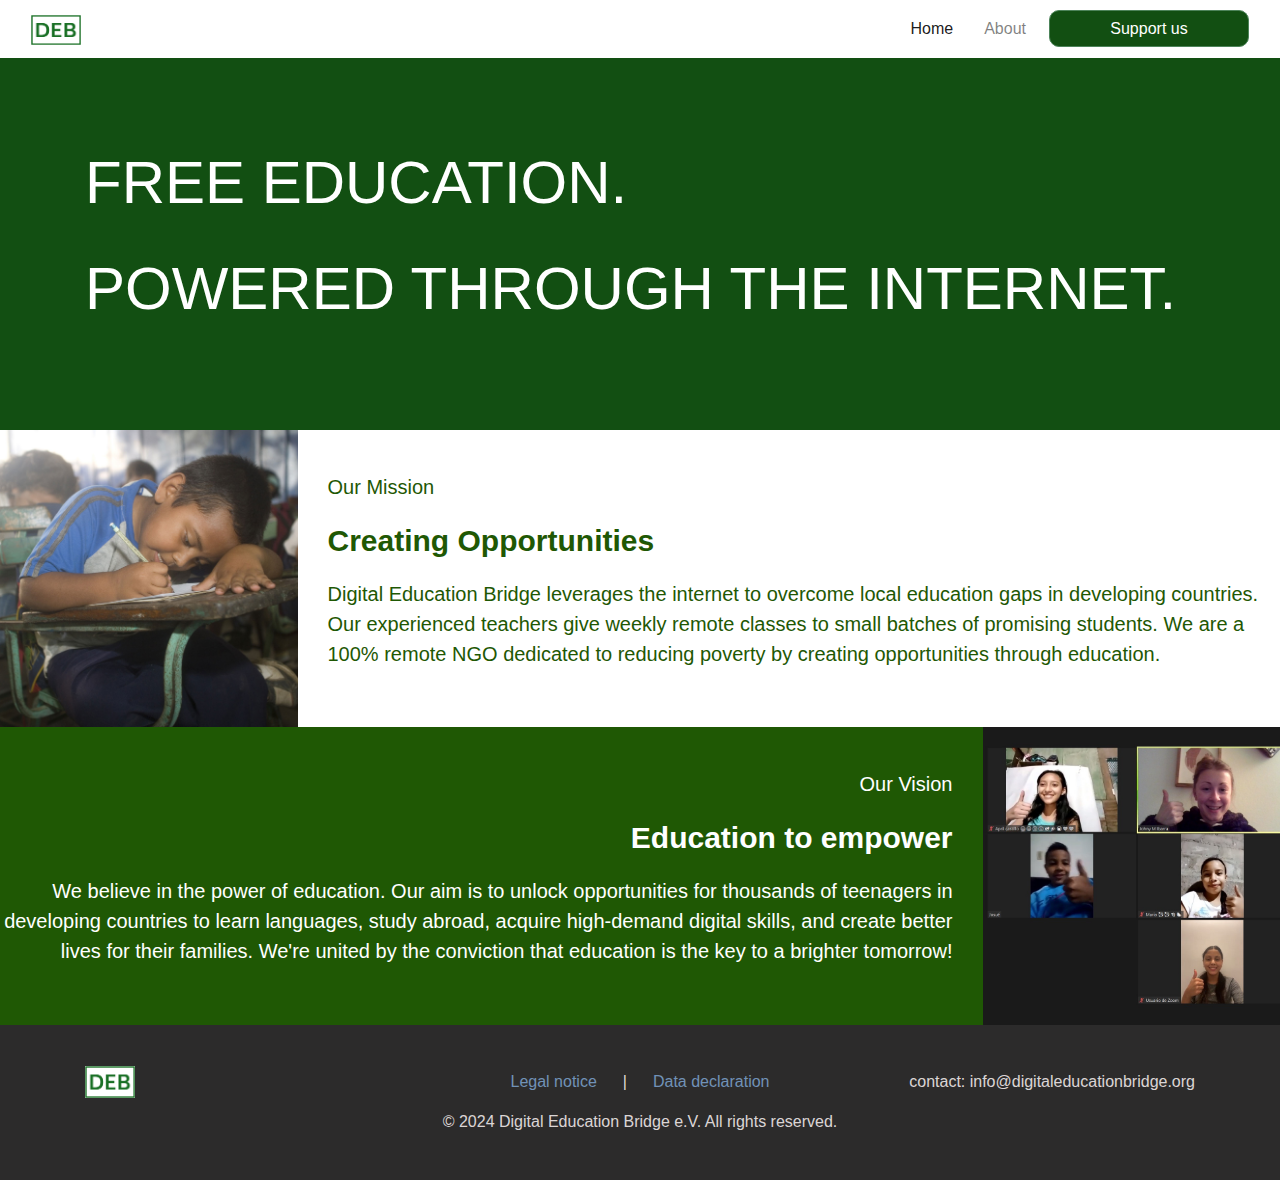
<file: index.html>
<!DOCTYPE html>
<html lang="en">
<head>
  <meta charset="utf-8">
    <title>DEB e.V.</title>
    <meta name="viewport" content="width=device-width, initial-scale=1, shrink-to-fit=no">
  <link rel="stylesheet" href="../stylesheets/index.css">
  <link rel="stylesheet" href="../stylesheets/style.css">
  <link rel="stylesheet" href="../stylesheets/navbar.css">
  <link rel="stylesheet" href="../stylesheets/footer.css">
  <link rel="stylesheet" href="../stylesheets/banner.css">
  <link rel="stylesheet" href="https://cdn.jsdelivr.net/npm/bootstrap@4.3.1/dist/css/bootstrap.min.css" integrity="sha384-ggOyR0iXCbMQv3Xipma34MD+dH/1fQ784/j6cY/iJTQUOhcWr7x9JvoRxT2MZw1T" crossorigin="anonymous"></head>
<body>

  <!-- NAVBAR -->

  <nav class="navbar navbar-expand-sm navbar-light navbar-deb">
    <div class="container-fluid">
      <a href="index.html" class="navbar-brand">
        <img src="../images/DEB-preliminary-logo.png" alt="deb-logo">
      </a>
      <button class="navbar-toggler" type="button" data-bs-toggle="collapse" data-bs-target="#navbarSupportedContent" aria-controls="navbarSupportedContent" aria-expanded="false" aria-label="Toggle navigation">
        <span class="navbar-toggler-icon"></span>
      </button>

      <div class="collapse navbar-collapse" id="navbarSupportedContent">
        <ul class="navbar-nav me-auto">
          <li class="nav-item active">
            <a href="index.html" class="nav-link">Home</a>
          </li>
          <li class="nav-item">
            <a href="about.html" class="nav-link">About</a>
          </li>
          <li class="nav-item">
            <a href="signup.html" class="btn btn-green">Support us</a>
          </li>
        </ul>
      </div>
    </div>
  </nav>


  <!-- CONTENT -->

  <div class="banner-home">
    <div class="container">
      <div class="deb-slogan">
        <p>FREE EDUCATION.</p>
        <p>POWERED THROUGH THE INTERNET.</p>
      </div>
    </div>
  </div>

  <div class="navbox-mission">

    <div class="row">

      <div class="debmission-text col-3">
        <div class="imgnav">
          <img src="../images/nicaraguachildstudying.jpg" alt="Child studying" class="img-fluid">
        </div>
      </div>

      <div class="mission-text col-9">
        <p class="mission-title">Our Mission</p>
        <p class="opp-text"><strong>Creating Opportunities</strong></p>
        <p class="deb-text">Digital Education Bridge leverages the internet to overcome local education gaps in developing countries. Our experienced teachers give weekly remote classes to small batches of promising students. We are a 100% remote NGO dedicated to reducing poverty by creating opportunities through education.</p>
      </div>

    </div>

    <div class="row visionrow">

      <div class="debvision-text col-9">
        <p class="vision-title">Our Vision</p>
        <p class="ed-text"><strong>Education to empower</strong></p>
        <p class="bio-text">We believe in the power of education. Our aim is to unlock opportunities for thousands of teenagers in developing countries to learn languages, study abroad, acquire high-demand digital skills, and create better lives for their families. We're united by the conviction that education is the key to a brighter tomorrow!</p>
      </div>

      <div class="zoomcall col-3">
        <div class="imgzoom">
          <img src="../images/proyectoingles.jpg" alt="zoom meeting" class="img-fluid">
        </div>
      </div>

    </div>
  </div>

  <!-- FOOTER -->

  <footer class="footer" id="footer">
    <div class="container">
      <div class="row align-items-center">
        <div class="col text-left">
          <a href="#">
            <img src="../images/DEB-preliminary-logo.png" alt="DEB Logo" style="width: 50px; height: auto;">
          </a>
        </div>

        <div class="col text-center">
          <div class="footer-links">
            <a href="legalnotice.html" class="nav-link">Legal notice</a>
            <span class="separator"> | </span>
            <a href="dataprotection.html" class="nav-link">Data declaration</a>
          </div>
        </div>


        <div class="col text-right">
          <p>contact: info@digitaleducationbridge.org</p>
        </div>
      </div>

      <div class="row">
        <div class="col-lg-12 text-center copyright-text">
          <p>© 2024 Digital Education Bridge e.V. All rights reserved.</p>
        </div>
      </div>
    </div>
  </footer>

</body>
</html>
</file>
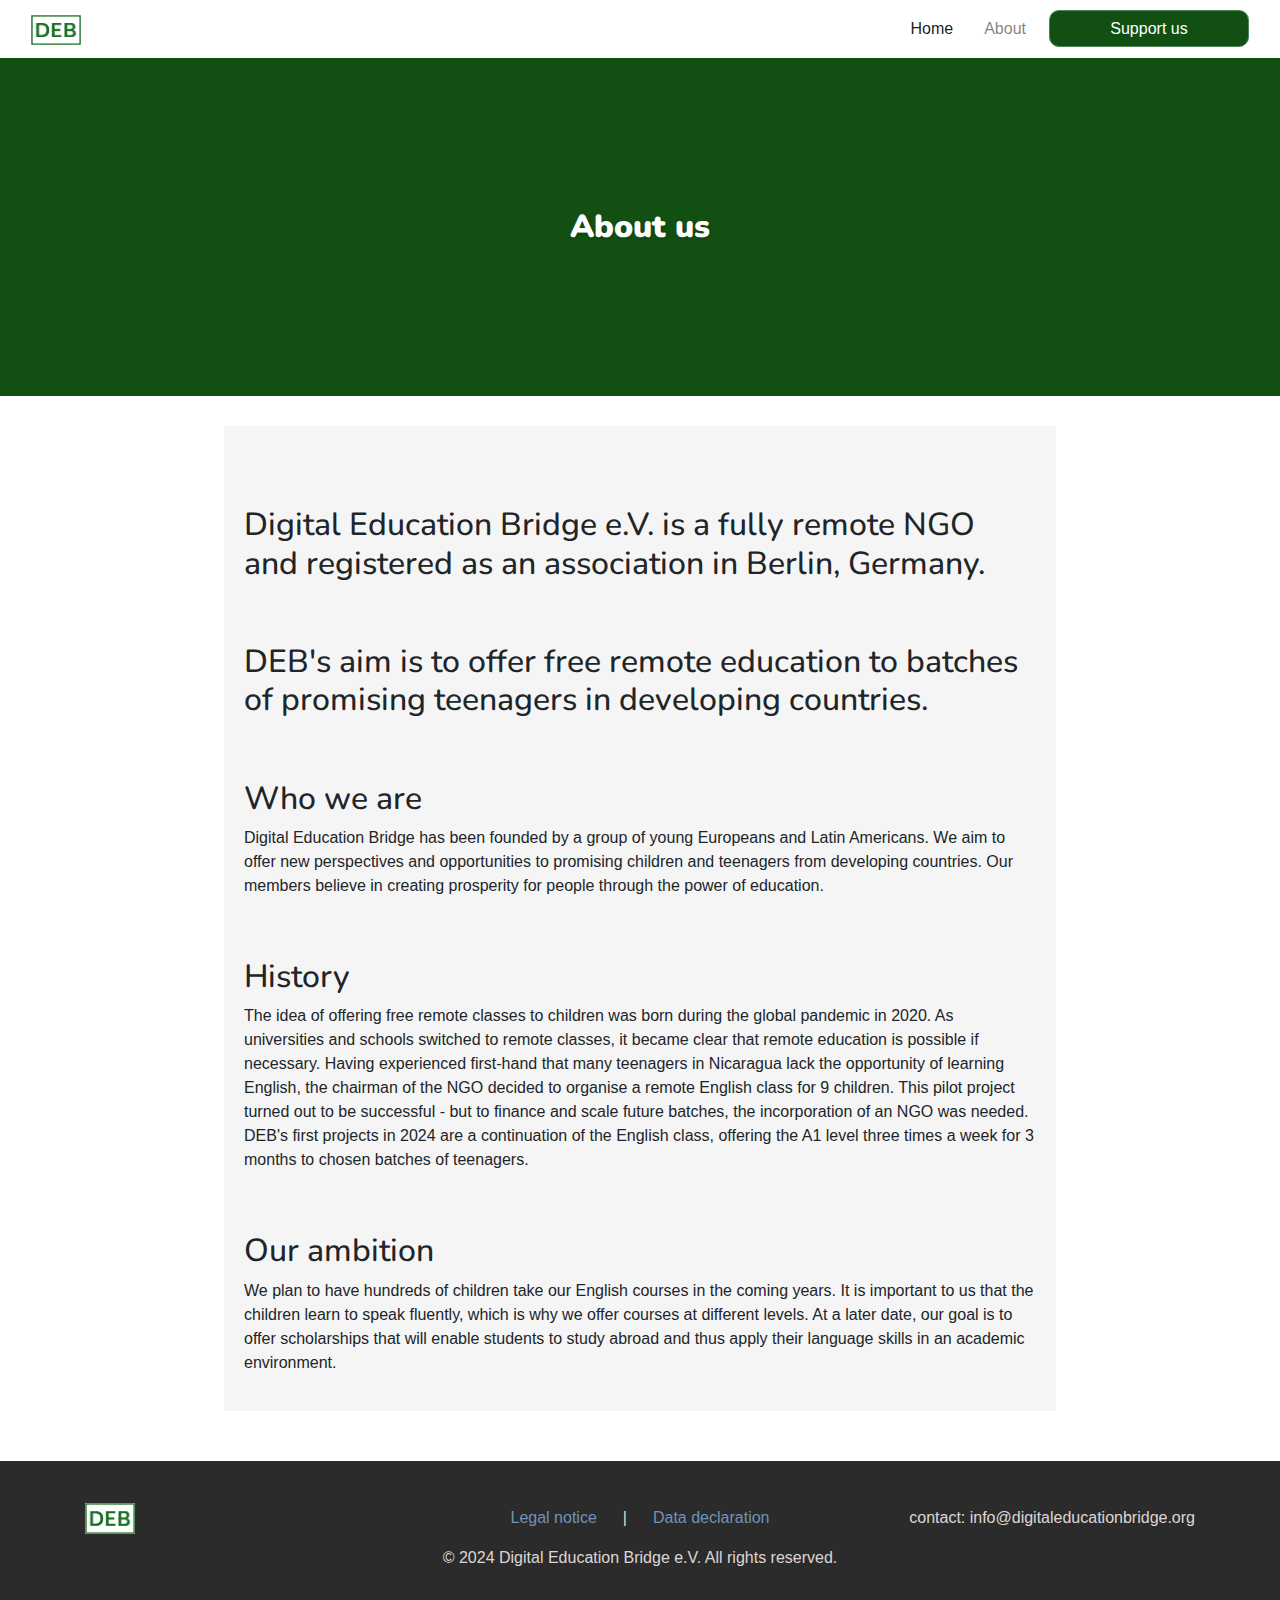
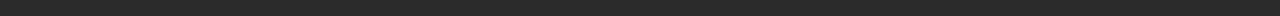
<file: about.html>
<!DOCTYPE html>
<html lang="en">
<head>
  <meta charset="utf-8">
    <title>DEB e.V.</title>
    <meta name="viewport" content="width=device-width, initial-scale=1, shrink-to-fit=no">
  <link rel="stylesheet" href="../stylesheets/about.css">
  <link rel="stylesheet" href="../stylesheets/style.css">
  <link rel="stylesheet" href="../stylesheets/navbar.css">
  <link rel="stylesheet" href="../stylesheets/footer.css">
  <link rel="stylesheet" href="../stylesheets/banner.css">
  <link rel="stylesheet" href="https://cdn.jsdelivr.net/npm/bootstrap@4.3.1/dist/css/bootstrap.min.css" integrity="sha384-ggOyR0iXCbMQv3Xipma34MD+dH/1fQ784/j6cY/iJTQUOhcWr7x9JvoRxT2MZw1T" crossorigin="anonymous"></head>
</head>
<body>

  <!-- NAVBAR -->
  <nav class="navbar navbar-expand-sm navbar-light navbar-deb">
    <div class="container-fluid">
      <a href="index.html" class="navbar-brand">
        <img src="../images/DEB-preliminary-logo.png" alt="deb-logo">
      </a>
      <button class="navbar-toggler" type="button" data-bs-toggle="collapse" data-bs-target="#navbarSupportedContent" aria-controls="navbarSupportedContent" aria-expanded="false" aria-label="Toggle navigation">
        <span class="navbar-toggler-icon"></span>
      </button>

      <div class="collapse navbar-collapse" id="navbarSupportedContent">
        <ul class="navbar-nav me-auto">
          <li class="nav-item active">
            <a href="index.html" class="nav-link">Home</a>
          </li>
          <li class="nav-item">
            <a href="about.html" class="nav-link">About</a>
          </li>
          <li class="nav-item">
            <a href="signup.html" class="btn btn-green">Support us</a>
          </li>
        </ul>
      </div>
    </div>
  </nav>

  <!-- CONTENT -->

  <div class="banner" background-color="green">
    <div class="container">
      <h1><strong>About us</strong></h1>
    </div>
  </div>

  <div class="text-container-allpages">
    <div class="text-container">
      <div>
        <div class="title-about">
          <h2>
            Digital Education Bridge e.V. is a fully remote NGO and registered as an association in Berlin, Germany.
          </h2>
        </div>
        <div class="title-about">
          <h2>
            DEB's aim is to offer free remote education to batches of promising teenagers in developing countries.
          </h2>
        </div>
        <h2 class="title-about">
        Who we are
        </h2>
        <p>
        Digital Education Bridge has been founded by a group of young Europeans and Latin Americans. We aim to offer new perspectives and opportunities to promising children and teenagers from developing countries. Our members believe in creating prosperity for people through the power of education.
        </p>

        <h2 class="title-about">
        History
        </h2>
        <p>
        The idea of offering free remote classes to children was born during the global pandemic in 2020. As universities and schools switched to remote classes, it became clear that remote education is possible if necessary.

        Having experienced first-hand that many teenagers in Nicaragua lack the opportunity of learning English, the chairman of the NGO decided to organise a remote English class for 9 children. This pilot project turned out to be successful - but to finance and scale future batches, the incorporation of an NGO was needed.

        DEB's first projects in 2024 are a continuation of the English class, offering the A1 level three times a week for 3 months to chosen batches of teenagers.
        </p>

        <h2 class="title-about">
        Our ambition
        </h2>
        <p>
        We plan to have hundreds of children take our English courses in the coming years. It is important to us that the children learn to speak fluently, which is why we offer courses at different levels. At a later date, our goal is to offer scholarships that will enable students to study abroad and thus apply their language skills in an academic environment.
        </p>

      </div>
    </div>
  </div>

  <!-- FOOTER -->
  <footer class="footer" id="footer">
    <div class="container">
      <div class="row align-items-center">
        <div class="col text-left">
          <a href="#">
            <img src="../images/DEB-preliminary-logo.png" alt="DEB Logo" style="width: 50px; height: auto;">
          </a>
        </div>

        <div class="col text-center">
          <div class="footer-links">
            <a href="legalnotice.html" class="nav-link">Legal notice</a>
            <span class="separator"> | </span>
            <a href="dataprotection.html" class="nav-link">Data declaration</a>
          </div>
        </div>


        <div class="col text-right">
          <p>contact: info@digitaleducationbridge.org</p>
        </div>
      </div>

      <div class="row">
        <div class="col-lg-12 text-center copyright-text">
          <p>© 2024 Digital Education Bridge e.V. All rights reserved.</p>
        </div>
      </div>
    </div>
  </footer>

</body>
</html>
</file>
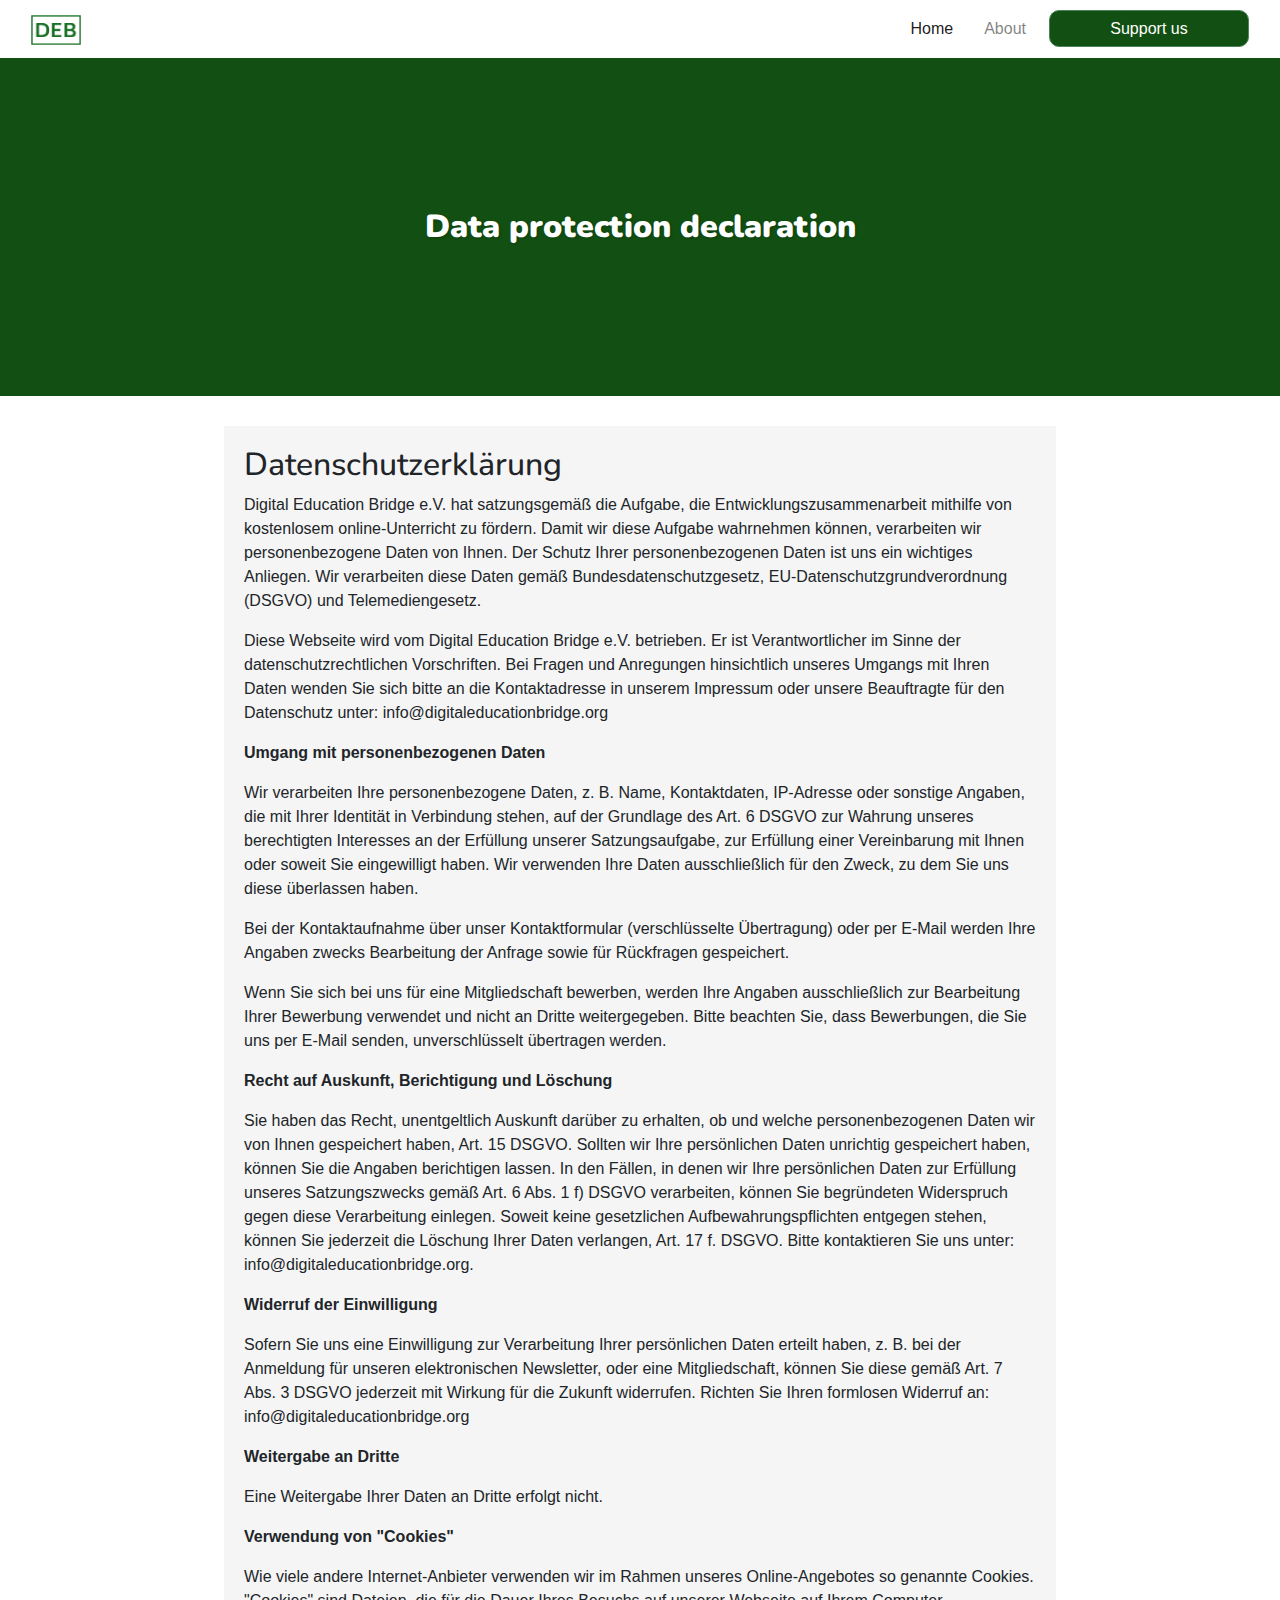
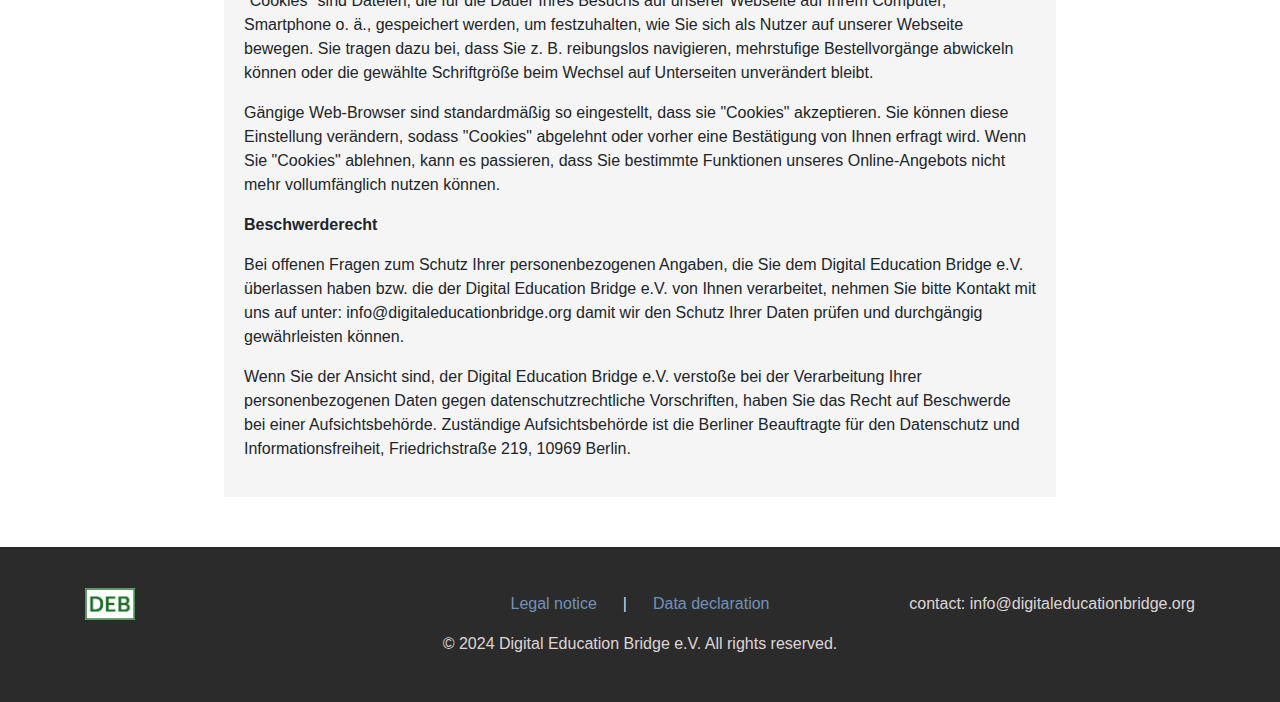
<file: dataprotection.html>
<!DOCTYPE html>
<html lang="en">
<head>
  <meta charset="utf-8">
    <title>DEB e.V.</title>
    <meta name="viewport" content="width=device-width, initial-scale=1, shrink-to-fit=no">
  <link rel="stylesheet" href="../stylesheets/dataprotection.css">
  <link rel="stylesheet" href="../stylesheets/style.css">
  <link rel="stylesheet" href="../stylesheets/navbar.css">
  <link rel="stylesheet" href="../stylesheets/footer.css">
  <link rel="stylesheet" href="../stylesheets/banner.css">
  <link rel="stylesheet" href="https://cdn.jsdelivr.net/npm/bootstrap@4.3.1/dist/css/bootstrap.min.css" integrity="sha384-ggOyR0iXCbMQv3Xipma34MD+dH/1fQ784/j6cY/iJTQUOhcWr7x9JvoRxT2MZw1T" crossorigin="anonymous"></head>
</head>
<body>

  <!-- NAVBAR -->
  <nav class="navbar navbar-expand-sm navbar-light navbar-deb">
    <div class="container-fluid">
      <a href="index.html" class="navbar-brand">
        <img src="../images/DEB-preliminary-logo.png" alt="deb-logo">
      </a>
      <button class="navbar-toggler" type="button" data-bs-toggle="collapse" data-bs-target="#navbarSupportedContent" aria-controls="navbarSupportedContent" aria-expanded="false" aria-label="Toggle navigation">
        <span class="navbar-toggler-icon"></span>
      </button>

      <div class="collapse navbar-collapse" id="navbarSupportedContent">
        <ul class="navbar-nav me-auto">
          <li class="nav-item active">
            <a href="index.html" class="nav-link">Home</a>
          </li>
          <li class="nav-item">
            <a href="about.html" class="nav-link">About</a>
          </li>
          <li class="nav-item">
            <a href="signup.html" class="btn btn-green">Support us</a>
          </li>
        </ul>
      </div>
    </div>
  </nav>

  <!-- CONTENT -->
  <div class="banner" background-color="green">
    <div class="container">
      <h1><strong>Data protection declaration</strong></h1>
    </div>
  </div>

  <div class="text-container-allpages">
    <div class="text-container">
      <div class="textcontent">
        <h2>
        Datenschutzerklärung
        </h2>

        <p>
        Digital Education Bridge e.V. hat satzungsgemäß die Aufgabe, die Entwicklungszusammenarbeit mithilfe von kostenlosem online-Unterricht zu fördern. Damit wir diese Aufgabe wahrnehmen können, verarbeiten wir personenbezogene Daten von Ihnen. Der Schutz Ihrer personenbezogenen Daten ist uns ein wichtiges Anliegen. Wir verarbeiten diese Daten gemäß Bundesdatenschutzgesetz, EU-Datenschutzgrundverordnung (DSGVO) und Telemediengesetz.
        </p>
        <p>
        Diese Webseite wird vom Digital Education Bridge e.V. betrieben. Er ist Verantwortlicher im Sinne der datenschutzrechtlichen Vorschriften. Bei Fragen und Anregungen hinsichtlich unseres Umgangs mit Ihren Daten wenden Sie sich bitte an die Kontaktadresse in unserem Impressum oder unsere Beauftragte für den Datenschutz unter: info@digitaleducationbridge.org
        </p>

        <p><strong>Umgang mit personenbezogenen Daten</strong></p>
        <p>
        Wir verarbeiten Ihre personenbezogene Daten, z. B. Name, Kontaktdaten, IP-Adresse oder sonstige Angaben, die mit Ihrer Identität in Verbindung stehen, auf der Grundlage des Art. 6 DSGVO zur Wahrung unseres berechtigten Interesses an der Erfüllung unserer Satzungsaufgabe, zur Erfüllung einer Vereinbarung mit Ihnen oder soweit Sie eingewilligt haben. Wir verwenden Ihre Daten ausschließlich für den Zweck, zu dem Sie uns diese überlassen haben.
        </p>
        <p>
        Bei der Kontaktaufnahme über unser Kontaktformular (verschlüsselte Übertragung) oder per E-Mail werden Ihre Angaben zwecks Bearbeitung der Anfrage sowie für Rückfragen gespeichert.
        </p>
        <p>
        Wenn Sie sich bei uns für eine Mitgliedschaft bewerben, werden Ihre Angaben ausschließlich zur Bearbeitung Ihrer Bewerbung verwendet und nicht an Dritte weitergegeben. Bitte beachten Sie, dass Bewerbungen, die Sie uns per E-Mail senden, unverschlüsselt übertragen werden.
        </p>

        <p><strong>Recht auf Auskunft, Berichtigung und Löschung</strong></p>
        <p>
        Sie haben das Recht, unentgeltlich Auskunft darüber zu erhalten, ob und welche personenbezogenen Daten wir von Ihnen gespeichert haben, Art. 15 DSGVO. Sollten wir Ihre persönlichen Daten unrichtig gespeichert haben, können Sie die Angaben berichtigen lassen. In den Fällen, in denen wir Ihre persönlichen Daten zur Erfüllung unseres Satzungszwecks gemäß Art. 6 Abs. 1 f) DSGVO verarbeiten, können Sie begründeten Widerspruch gegen diese Verarbeitung einlegen. Soweit keine gesetzlichen Aufbewahrungspflichten entgegen stehen, können Sie jederzeit die Löschung Ihrer Daten verlangen, Art. 17 f. DSGVO. Bitte kontaktieren Sie uns unter: info@digitaleducationbridge.org.
        </p>

        <p><strong>Widerruf der Einwilligung</strong></p>
        <p>
        Sofern Sie uns eine Einwilligung zur Verarbeitung Ihrer persönlichen Daten erteilt haben, z. B. bei der Anmeldung für unseren elektronischen Newsletter, oder eine Mitgliedschaft, können Sie diese gemäß Art. 7 Abs. 3 DSGVO jederzeit mit Wirkung für die Zukunft widerrufen. Richten Sie Ihren formlosen Widerruf an: info@digitaleducationbridge.org
        </p>

        <p><strong>Weitergabe an Dritte</strong></p>
        <p>
        Eine Weitergabe Ihrer Daten an Dritte erfolgt nicht.
        </p>

        <p><strong>Verwendung von "Cookies"</strong></p>
        <p>
        Wie viele andere Internet-Anbieter verwenden wir im Rahmen unseres Online-Angebotes so genannte Cookies. "Cookies" sind Dateien, die für die Dauer Ihres Besuchs auf unserer Webseite auf Ihrem Computer, Smartphone o. ä., gespeichert werden, um festzuhalten, wie Sie sich als Nutzer auf unserer Webseite bewegen. Sie tragen dazu bei, dass Sie z. B. reibungslos navigieren, mehrstufige Bestellvorgänge abwickeln können oder die gewählte Schriftgröße beim Wechsel auf Unterseiten unverändert bleibt.
        </p>
        <p>
        Gängige Web-Browser sind standardmäßig so eingestellt, dass sie "Cookies" akzeptieren. Sie können diese Einstellung verändern, sodass "Cookies" abgelehnt oder vorher eine Bestätigung von Ihnen erfragt wird. Wenn Sie "Cookies" ablehnen, kann es passieren, dass Sie bestimmte Funktionen unseres Online-Angebots nicht mehr vollumfänglich nutzen können.
        </p>

        <p><strong>Beschwerderecht</strong></p>
        <p>
        Bei offenen Fragen zum Schutz Ihrer personenbezogenen Angaben, die Sie dem Digital Education Bridge e.V. überlassen haben bzw. die der Digital Education Bridge e.V. von Ihnen verarbeitet, nehmen Sie bitte Kontakt mit uns auf unter: info@digitaleducationbridge.org damit wir den Schutz Ihrer Daten prüfen und durchgängig gewährleisten können.
        </p>

        <p>
        Wenn Sie der Ansicht sind, der Digital Education Bridge e.V. verstoße bei der Verarbeitung Ihrer personenbezogenen Daten gegen datenschutzrechtliche Vorschriften, haben Sie das Recht auf Beschwerde bei einer Aufsichtsbehörde. Zuständige Aufsichtsbehörde ist die Berliner Beauftragte für den Datenschutz und Informationsfreiheit, Friedrichstraße 219, 10969 Berlin.
        </p>
      </div>
    </div>
  </div>

  <!-- FOOTER -->
  <footer class="footer" id="footer">
    <div class="container">
      <div class="row align-items-center">
        <div class="col text-left">
          <a href="#">
            <img src="../images/DEB-preliminary-logo.png" alt="DEB Logo" style="width: 50px; height: auto;">
          </a>
        </div>

        <div class="col text-center">
          <div class="footer-links">
            <a href="legalnotice.html" class="nav-link">Legal notice</a>
            <span class="separator"> | </span>
            <a href="dataprotection.html" class="nav-link">Data declaration</a>
          </div>
        </div>


        <div class="col text-right">
          <p>contact: info@digitaleducationbridge.org</p>
        </div>
      </div>

      <div class="row">
        <div class="col-lg-12 text-center copyright-text">
          <p>© 2024 Digital Education Bridge e.V. All rights reserved.</p>
        </div>
      </div>
    </div>
  </footer>

</body>
</html>
</file>
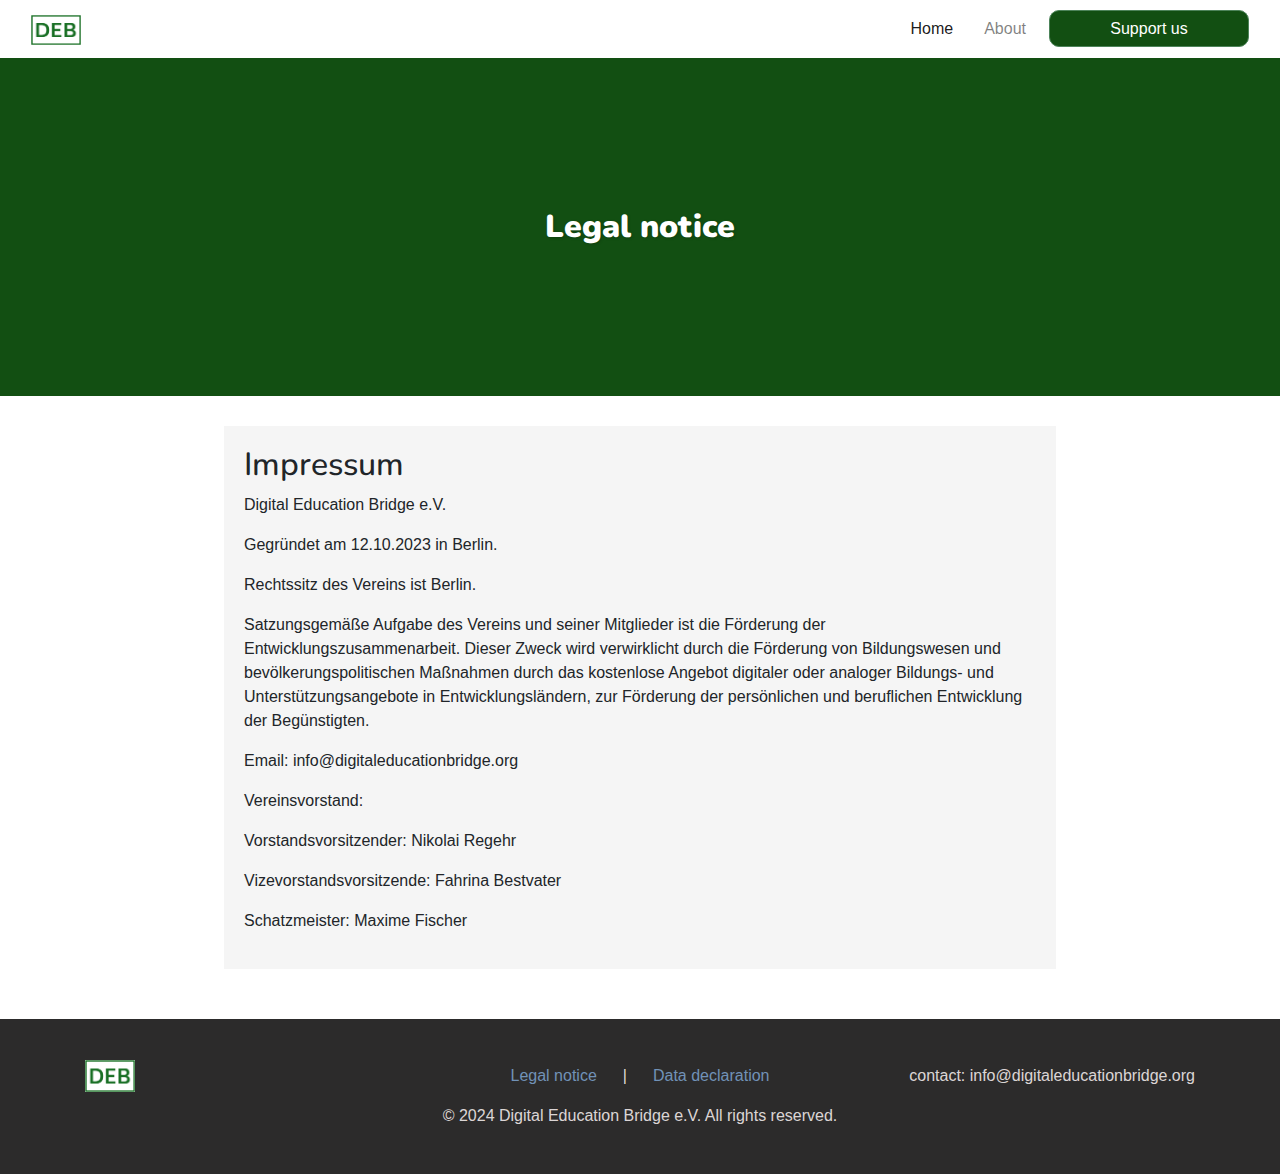
<file: legalnotice.html>
<!DOCTYPE html>
<html lang="en">
<head>
  <meta charset="utf-8">
    <title>DEB e.V.</title>
    <meta name="viewport" content="width=device-width, initial-scale=1, shrink-to-fit=no">
  <link rel="stylesheet" href="../stylesheets/legalnotice.css">
  <link rel="stylesheet" href="../stylesheets/style.css">
  <link rel="stylesheet" href="../stylesheets/navbar.css">
  <link rel="stylesheet" href="../stylesheets/footer.css">
  <link rel="stylesheet" href="../stylesheets/banner.css">
  <link rel="stylesheet" href="https://cdn.jsdelivr.net/npm/bootstrap@4.3.1/dist/css/bootstrap.min.css" integrity="sha384-ggOyR0iXCbMQv3Xipma34MD+dH/1fQ784/j6cY/iJTQUOhcWr7x9JvoRxT2MZw1T" crossorigin="anonymous"></head>
</head>
<body>

  <!-- NAVBAR -->
  <nav class="navbar navbar-expand-sm navbar-light navbar-deb">
    <div class="container-fluid">
      <a href="index.html" class="navbar-brand">
        <img src="../images/DEB-preliminary-logo.png" alt="deb-logo">
      </a>
      <button class="navbar-toggler" type="button" data-bs-toggle="collapse" data-bs-target="#navbarSupportedContent" aria-controls="navbarSupportedContent" aria-expanded="false" aria-label="Toggle navigation">
        <span class="navbar-toggler-icon"></span>
      </button>

      <div class="collapse navbar-collapse" id="navbarSupportedContent">
        <ul class="navbar-nav me-auto">
          <li class="nav-item active">
            <a href="index.html" class="nav-link">Home</a>
          </li>
          <li class="nav-item">
            <a href="about.html" class="nav-link">About</a>
          </li>
          <li class="nav-item">
            <a href="signup.html" class="btn btn-green">Support us</a>
          </li>
        </ul>
      </div>
    </div>
  </nav>

  <!-- CONTENT -->

  <div class="banner" background-color="green">
    <div class="container">
      <h1><strong>Legal notice</strong></h1>
    </div>
  </div>

  <div class="text-container-allpages">
    <div class="text-container">
      <div class="textcontent">
        <h2>
        Impressum
        </h2>
        <p>
        Digital Education Bridge e.V.
        </p>
        <p>
        Gegründet am 12.10.2023 in Berlin.
        </p>
        <p>
        Rechtssitz des Vereins ist Berlin.
        </p>
        <p>
        Satzungsgemäße Aufgabe des Vereins und seiner Mitglieder ist die Förderung der Entwicklungszusammenarbeit. Dieser Zweck wird verwirklicht durch die
        Förderung von Bildungswesen und bevölkerungspolitischen Maßnahmen durch das
        kostenlose Angebot digitaler oder analoger Bildungs- und Unterstützungsangebote in
        Entwicklungsländern, zur Förderung der persönlichen und beruflichen Entwicklung
        der Begünstigten.
        </p>
        <p>
        Email: info@digitaleducationbridge.org
        </p>
        <p>
        Vereinsvorstand:
        </p>
        <p>
        Vorstandsvorsitzender: Nikolai Regehr
        </p>
        <p>
        Vizevorstandsvorsitzende: Fahrina Bestvater
        </p>
        <p>
        Schatzmeister: Maxime Fischer
        </p>
      </div>
    </div>
  </div>

  <!-- FOOTER -->
  <footer class="footer" id="footer">
    <div class="container">
      <div class="row align-items-center">
        <div class="col text-left">
          <a href="#">
            <img src="../images/DEB-preliminary-logo.png" alt="DEB Logo" style="width: 50px; height: auto;">
          </a>
        </div>

        <div class="col text-center">
          <div class="footer-links">
            <a href="legalnotice.html" class="nav-link">Legal notice</a>
            <span class="separator"> | </span>
            <a href="dataprotection.html" class="nav-link">Data declaration</a>
          </div>
        </div>


        <div class="col text-right">
          <p>contact: info@digitaleducationbridge.org</p>
        </div>
      </div>

      <div class="row">
        <div class="col-lg-12 text-center copyright-text">
          <p>© 2024 Digital Education Bridge e.V. All rights reserved.</p>
        </div>
      </div>
    </div>
  </footer>

</body>
</html>
</file>
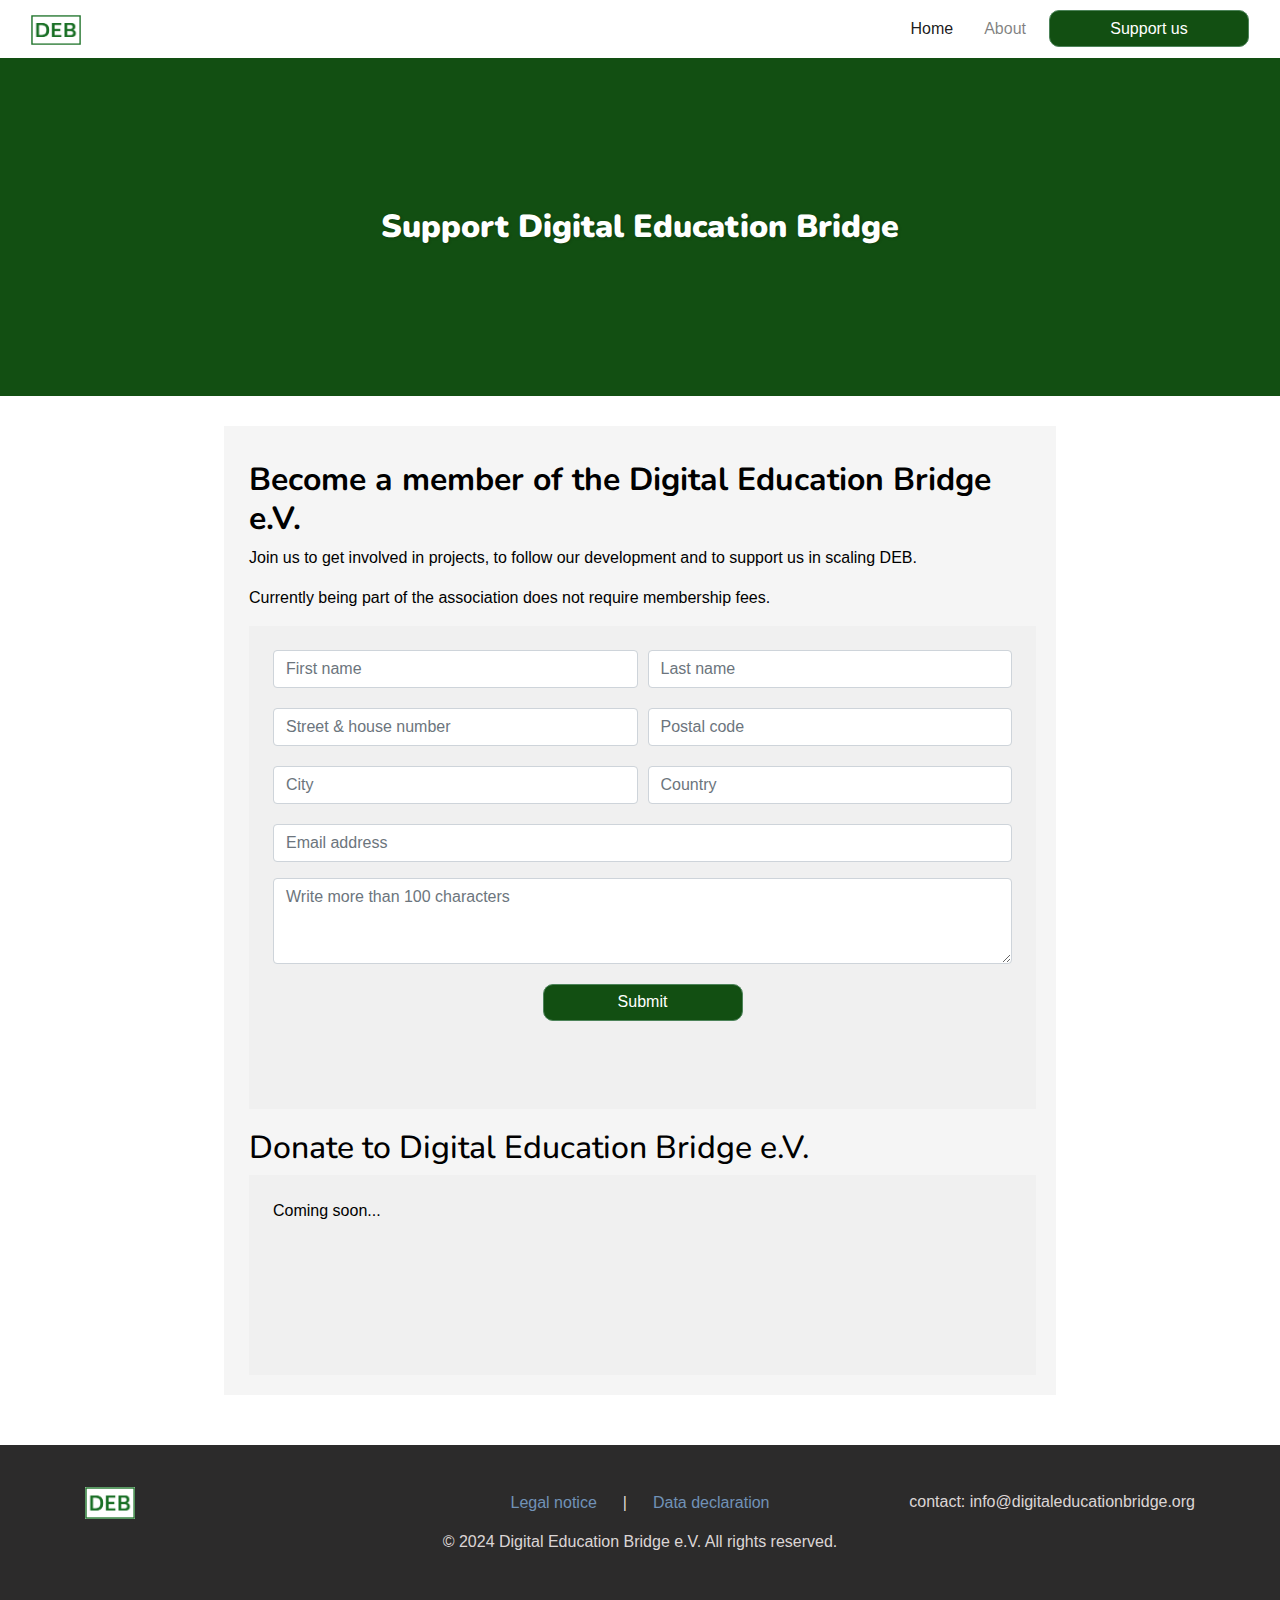
<file: signup.html>
<!DOCTYPE html>
<html lang="en">
<head>
  <meta charset="utf-8">
    <title>DEB e.V.</title>
    <meta name="viewport" content="width=device-width, initial-scale=1, shrink-to-fit=no">
  <link rel="stylesheet" href="../stylesheets/signup.css">
  <link rel="stylesheet" href="../stylesheets/style.css">
  <link rel="stylesheet" href="../stylesheets/navbar.css">
  <link rel="stylesheet" href="../stylesheets/footer.css">
  <link rel="stylesheet" href="../stylesheets/banner.css">
  <link rel="stylesheet" href="https://cdn.jsdelivr.net/npm/bootstrap@4.3.1/dist/css/bootstrap.min.css" integrity="sha384-ggOyR0iXCbMQv3Xipma34MD+dH/1fQ784/j6cY/iJTQUOhcWr7x9JvoRxT2MZw1T" crossorigin="anonymous"></head>
</head>
<body>

  <!-- NAVBAR -->
  <nav class="navbar navbar-expand-sm navbar-light navbar-deb">
    <div class="container-fluid">
      <a href="index.html" class="navbar-brand">
        <img src="../images/DEB-preliminary-logo.png" alt="deb-logo">
      </a>
      <button class="navbar-toggler" type="button" data-bs-toggle="collapse" data-bs-target="#navbarSupportedContent" aria-controls="navbarSupportedContent" aria-expanded="false" aria-label="Toggle navigation">
        <span class="navbar-toggler-icon"></span>
      </button>

      <div class="collapse navbar-collapse" id="navbarSupportedContent">
        <ul class="navbar-nav me-auto">
          <li class="nav-item active">
            <a href="index.html" class="nav-link">Home</a>
          </li>
          <li class="nav-item">
            <a href="about.html" class="nav-link">About</a>
          </li>
          <li class="nav-item">
            <a href="signup.html" class="btn btn-green">Support us</a>
          </li>
        </ul>
      </div>
    </div>
  </nav>

  <!-- CONTENT -->
  <div class="banner" background-color="green">
    <h1><strong>Support Digital Education Bridge</strong></h1>
  </div>

  <div class="text-container-allpages">
    <div class="signup-content">
      <div class="signup-header">
        <h2>Become a member of the Digital Education Bridge e.V.</h2>
        <p>Join us to get involved in projects, to follow our development and to support us in scaling DEB.</p>
        <p>Currently being part of the association does not require membership fees.</p>
      </div>


      <!-- FORM BEGINNING -->
      <div class="container p-4" style="background-color: #f0f0f0">
        <div class="row justify-content-center">
          <form class="col-md-12 form" id="my-form" method="POST" action="https://script.google.com/macros/s/AKfycbyBH6F_S1F3noeCDavG28O5NVquK3eQo0DGcR-AkCuuMdEKPX-2t1Zuds3QFYbRajp5Ag/exec">

            <div class="form-row">
              <div class="form-group col-md-6">
                <input type="text" name="First name" required="required" placeholder="First name" class="form-control mb-1">
              </div>
              <div class="form-group col-md-6">
                <input type="text" name="Last name" required="required" placeholder="Last name" class="form-control mb-1">
              </div>
            </div>

            <div class="form-row">
              <div class="form-group col-md-6">
                <input type="text" name="Street & house number" required="required" placeholder="Street & house number" class="form-control mb-1">
              </div>
              <div class="form-group col-md-6">
                <input type="text" name="Postal code" required="required" placeholder="Postal code" class="form-control mb-1">
              </div>
            </div>
            <div class="form-row">

              <div class="form-group col-md-6">
                <input type="text" name="City" required="required" placeholder="City" class="form-control mb-1">
              </div>

              <div class="form-group col-md-6">
                <input type="text" name="Country" required="required" placeholder="Country" class="form-control mb-1">
              </div>

            </div>

            <div class="form-group">
              <input type="email" name="Email" required="required" placeholder="Email address" class="form-control mb-1">
            </div>

            <div class="form-group">
              <textarea name="Reason to join" required="required" placeholder="Write more than 100 characters" class="form-control mb-2" rows="3"></textarea>
            </div>

            <div class="col-md-12 form-group">
              <div class="message">
                <div class="button-container">
                  <button type="submit" class="btn btn-green submit-button">Submit</button>
                </div>
              </div>
            </div>
          </form>
        </div>
      </div>

      <div class="container p-4" style="background-color: #f0f0f0">
        <div class="row justify-content-center">
          <div class="col-md-12">
            <div class="messagesuccess" id="success" style="display: none;">
              Your application has been submitted. We'll be in touch shortly.
            </div>
          </div>
        </div>
      </div>

      <script>
        window.addEventListener("load", function() {
          const form = document.getElementById('my-form');
          const successMessage = document.getElementById('success');

          form.addEventListener("submit", function(e) {
            e.preventDefault();
            const data = new FormData(form);
            const action = e.target.action;

            fetch(action, {
              method: 'POST',
              body: data,
            })
            .then(() => {
              successMessage.style.display = "block";
            })
            .catch (() => {
              console.error("There was an error submitting the form.");
            });
          });
        });
      </script>
      <!-- FORM END -->

      <div class="donate-header" style="margin-top: 20px;">
        <h2>Donate to Digital Education Bridge e.V.</h2>
        <div class="donate-content p-4" style="background-color: #f0f0f0">
          <p class="comingsoon">         Coming soon...</p>
        </div>
      </div>
    </div>
  </div>

  <!-- FOOTER -->
  <footer class="footer" id="footer">
    <div class="container">
      <div class="row align-items-center">
        <div class="col text-left">
          <a href="#">
            <img src="../images/DEB-preliminary-logo.png" alt="DEB Logo" style="width: 50px; height: auto;">
          </a>
        </div>

        <div class="col text-center">
          <div class="footer-links">
            <a href="legalnotice.html" class="nav-link">Legal notice</a>
            <span class="separator"> | </span>
            <a href="dataprotection.html" class="nav-link">Data declaration</a>
          </div>
        </div>


        <div class="col text-right">
          <p>contact: info@digitaleducationbridge.org</p>
        </div>
      </div>

      <div class="row">
        <div class="col-lg-12 text-center copyright-text">
          <p>© 2024 Digital Education Bridge e.V. All rights reserved.</p>
        </div>
      </div>
    </div>
  </footer>

</body>
</html>
</file>
<file: stylesheets/index.css>
/* CONTENT */

.landingpagebanner {
  background-size: cover;
  background-position: center;
  background-color: rgb(18, 79, 18);
  padding: 100px 0;
  text-align: left;
}

.landingpagebanner h1 {
  margin: 0;
  color: white;
  text-shadow: 1px 1px 3px rgba(0,0,0,0.2);
  font-size: 80px;
  font-weight: bold;
}

.deb-slogan {
  position: relative;
  text-align: left;
  color: white;
  font-size: 60px;
}

.row {
  display: flex;
  justify-content: center; /* Center horizontally */
  align-items: center; /* Center vertically */
}

.mission-text {
  text-align: left;
  color: #1F5804;
  padding: 25px;
}

.img-fluid {
  max-width: 100%;
  height: auto;
}

.mission-title {
  font-size: 20px;
}

.opp-text {
  font-size: 30px;
}

.deb-text {
  font-size: 20px;
}

.visionrow {
  background-color: #1F5804;
}

.debvision-text {
color: white;
text-align: right;
padding: 25px;
}

.vision-title {
font-size: 20px;
}

.ed-text {
font-size: 30px;
}

.bio-text {
font-size: 20px;
}
</file>
<file: stylesheets/navbar.css>
/* NAVBAR */
.navbar-deb {
  justify-content: space-between;
  background: white;
  font-family: var(--font-dm-sans);
}

.navbar-deb .navbar-collapse {
  flex-grow: 0;
}

.navbar-deb .navbar-brand img {
  width: 50px;
  height: 30px;
}

#navbarSupportedContent {
  display: flex;
  justify-content: space-between;
  align-items: center;
}

.navbar-deb .navbar-nav {
  display: flex;
  gap: 15px;
  align-items: center;
}

.signup-btn:hover {
 border-color: #b3b3b3;
 background-color: #87b68c;
 transition: 0.4s;
}

.btn.btn-green {
  color: #fff !important;
  background-color: rgb(18, 79, 18) !important; /* Green color */
  border-color: #4d845a !important; /* Green color */
  width: 200px; /* Adjust the width as needed */
  height: 37px;
  text-decoration: none !important; /* Remove underline */
  padding: 10px; /* Add padding for better appearance */
  display: flex; /* Use flexbox */
  justify-content: center; /* Center horizontally */
  align-items: center; /* Center vertically */
  border-radius: 10px;
}

.btn.btn-green:hover {
  background-color: #218838 !important; /* Darker green color on hover */
  border-color: #1e7e34 !important; /* Darker green color on hover */
}
</file>
<file: stylesheets/footer.css>
.footer {
  background-color: #2C2B2B;
  color: rgba(252, 245, 245, 0.86);
  padding: 30px;
  margin-top: auto;
  height: 155px; /* Adjust height as needed */
}

body {
  display: flex;
  flex-direction: column;
  min-height: 100vh;
}

.footer-links {
  display: flex;
  align-items: center;
  justify-content: center;
}

.footer-links p {
  margin: 0;
  margin-right: 10px;
  margin-top: 10px;
}

.footer-links a {
  color: rgb(131, 172, 218);
  opacity: 0.8;
  text-decoration: none;
  font-size: 16px;
}

.footer-links a:hover {
  opacity: 1;
}

/* Add space between the first and second row */
.footer .row + .row {
  /* margin-top: 90px; Adjust the margin as needed */
}

.separator {
  margin: 0 10px; /* Adjust the margin as needed */
}

.text-right {
  text-align: right;
  margin-top: 15px;
}
</file>
<file: stylesheets/banner.css>
.banner {
  background-size: cover;
  background-position: center;
  background-color: rgb(18, 79, 18);
  padding: 150px 0;
  text-align: center;
}

.banner h1 {
  margin: 0;
  color: white;
  text-shadow: 1px 1px 3px rgba(0,0,0,0.2);
  font-size: 32px;
  font-weight: bold;
}

.banner-home {
  background-size: cover;
  background-position: center;
  background-color: rgb(18, 79, 18);
  padding: 80px 0;
  text-align: center;
}
</file>
<file: stylesheets/about.css>
/* CONTENT */

.banner {
  background-size: cover;
  background-position: center;
  background-color: rgb(18, 79, 18);
  padding: 150px 0;
  text-align: center;
}

.banner h1 {
  margin: 0;
  color: white;
  text-shadow: 1px 1px 3px rgba(0,0,0,0.2);
  font-size: 32px;
  font-weight: bold;
}

.banner-home {
  background-size: cover;
  background-position: center;
  background-color: rgb(18, 79, 18);
  padding: 80px 0;
  text-align: center;
}

.title-about {
  margin-top: 60px;
}
</file>
<file: stylesheets/dataprotection.css>
/* CONTENT */

.banner {
  background-size: cover;
  background-position: center;
  background-color: rgb(18, 79, 18);
  padding: 150px 0;
  text-align: center;
}

.banner h1 {
  margin: 0;
  color: white;
  text-shadow: 1px 1px 3px rgba(0,0,0,0.2);
  font-size: 32px;
  font-weight: bold;
}

.banner-home {
  background-size: cover;
  background-position: center;
  background-color: rgb(18, 79, 18);
  padding: 80px 0;
  text-align: center;
}
</file>
<file: stylesheets/legalnotice.css>
/* CONTENT */

.banner {
  background-size: cover;
  background-position: center;
  background-color: rgb(18, 79, 18);
  padding: 150px 0;
  text-align: center;
}

.banner h1 {
  margin: 0;
  color: white;
  text-shadow: 1px 1px 3px rgba(0,0,0,0.2);
  font-size: 32px;
  font-weight: bold;
}

.banner-home {
  background-size: cover;
  background-position: center;
  background-color: rgb(18, 79, 18);
  padding: 80px 0;
  text-align: center;
}

.text-container-allpages {
  width: 65%; /* Set width to 70% of the page */
  margin: 0 auto; /* Center the container horizontally */
  background-color: #f5f5f5; /* Light background color, slightly darker than white */
  padding: 20px; /* Add padding for content spacing */
  margin-top: 30px;
  margin-bottom: 50px; /* Add margin before the fo */
}
</file>
<file: stylesheets/signup.css>
/* CONTENT */
.banner {
  background-size: cover;
  background-position: center;
  background-color: rgb(18, 79, 18);
  padding: 150px 0;
  text-align: center;
}

.banner h1 {
  margin: 0;
  color: white;
  text-shadow: 1px 1px 3px rgba(0,0,0,0.2);
  font-size: 32px;
  font-weight: bold;
}

.banner-home {
  background-size: cover;
  background-position: center;
  background-color: rgb(18, 79, 18);
  padding: 80px 0;
  text-align: center;
}

.signup-content {
  margin: 15px 0 0 5px;
}

.signup-header {
  color: black;
}

.signup-header h2 {
  font-weight: bold;
}

.donate-header {
  text-align: left;
  color: black;;
}

.form-group label {
  font-weight: bold;
}

.form-group input[type="text"],
.form-group input[type="email"],
.form-group textarea {
  width: 100%;
  padding: 0.375rem 0.75rem;
  margin-bottom: 1rem;
  font-size: 1rem;
  line-height: 1.5;
  color: #495057;
  background-color: #fff;
  background-clip: padding-box;
  border: 1px solid #ced4da;
  border-radius: 0.25rem;
  transition: border-color 0.15s ease-in-out, box-shadow 0.15s ease-in-out;
}

.form-group textarea {
  resize: vertical;
}

.form-control {
  color: rgb(171, 169, 169);
}

.donate-content {
  height: 200px;
}

.comingsoon {
  text-align: center;
  text-align: left;
}

.btn-green {
  color: #fff;
  background-color: rgb(18, 79, 18); /* Green color */
  border-color: #4d845a; /* Green color */
  display: flex;
  justify-content: center;
  align-items: center;
}

.btn-green:hover {
  color: #fff;
  background-color: #218838; /* Darker green color on hover */
  border-color: #1e7e34; /* Darker green color on hover */
}

.submit-button {
  background-color: rgb(18, 79, 18);
  width: 100%;
}

.placeholder {
  font-color: rgb(206, 144, 144);
}

.button-container {
  display: flex;
  flex-direction: column;
  align-items: center;
}

.message {
  width: 100%;
  position: relative;
  margin-top: 20px;
  display: flex;
  justify-content: center;
}

.messagesuccess {
  font-size: 17px;
  color: green;
  animation: buttons .3s linear;
  display: none;
  text-align: center;
  justify-content: center;
}
</file>
<file: stylesheets/style.css>
@import url('https://fonts.googleapis.com/css?family=Nunito:400,700|Work+Sans:400,700&display=swap');
@import url('https://cdnjs.cloudflare.com/ajax/libs/bootstrap/5.3.0/js/bootstrap.bundle.min.js');

/* Define fonts for body and headers */
body {
  font-family: "Work Sans", "Helvetica", sans-serif;
}

h1, h2, h3, h4, h5, h6 {
  font-family: "Nunito", "Helvetica", sans-serif;
}

/* Define variables for your color scheme */

/* For example: */
:root {
  --red: #FD1015;
  --blue: #0D6EFD;
  --yellow: #FFC65A;
  --orange: #E67E22;
  --green: #1EDD88;
  --gray: #0E0000;
  --light-gray: #F4F4F4;
}

/* General style */
:root {
  --font-family-sans-serif: var(--body-font);
  --headings-font-family: var(--headers-font);
  --body-bg: var(--light-gray);
  --font-size-base: 1rem;
}

/* Colors */
:root {
  --body-color: var(--gray);
  --primary: var(--blue);
  --success: var(--green);
  --info: var(--yellow);
  --danger: var(--red);
  --warning: var(--orange);
}

/* Buttons & inputs' radius */
:root {
  --border-radius: 2px;
  --border-radius-lg: 2px;
  --border-radius-sm: 2px;
}

.text-container-allpages {
  width: 65%; /* Set width to 70% of the page */
  margin: 0 auto; /* Center the container horizontally */
  background-color: #f5f5f5; /* Light background color, slightly darker than white */
  padding: 20px; /* Add padding for content spacing */
  margin-top: 30px;
  margin-bottom: 50px; /* Add margin before the fo */
}
</file>
